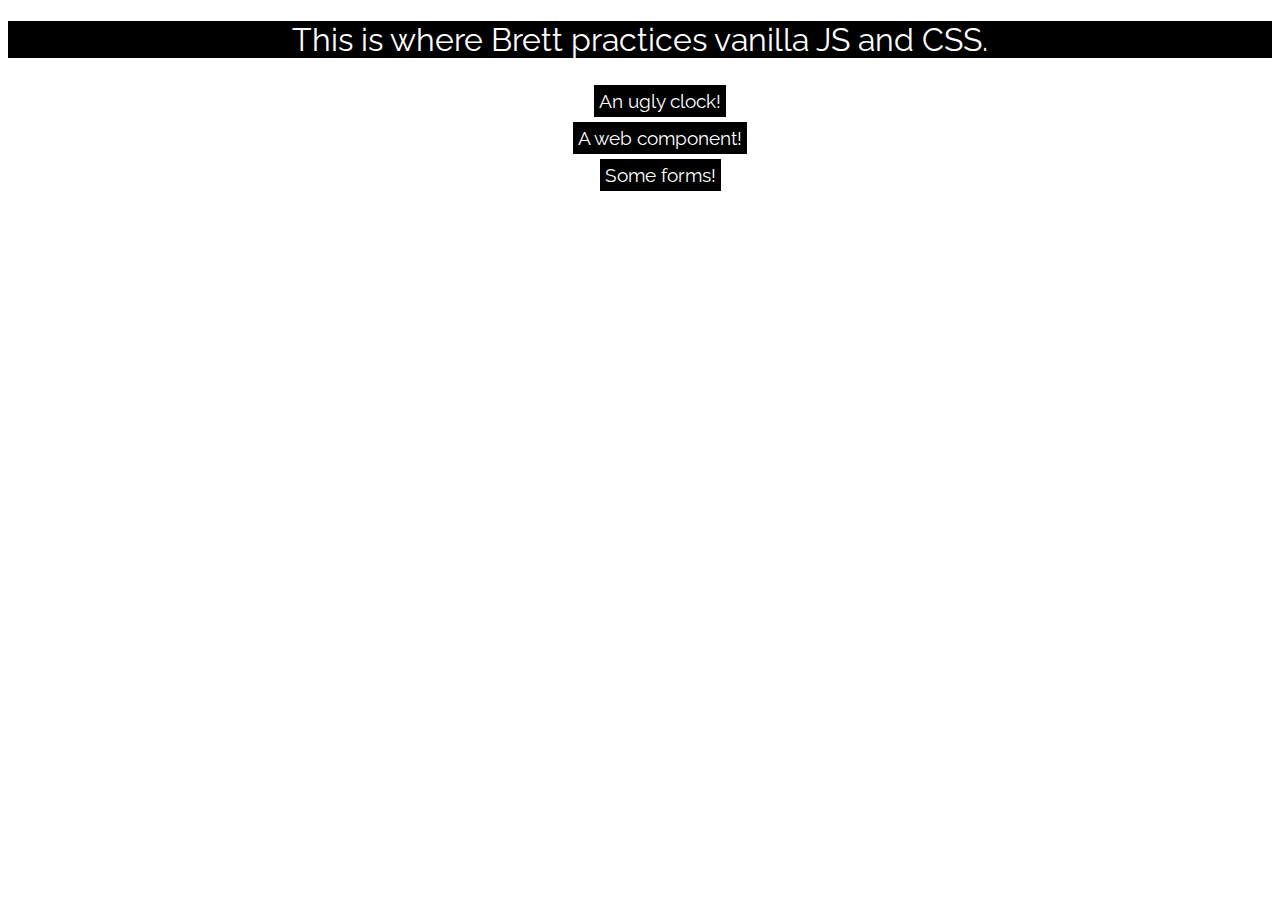
<file: index.html>
<!DOCTYPE html>
<html>
  <head>
    <title>Brett learns JS and CSS</title>
    <link rel="stylesheet" href="./styles.css" />
    <link
      href="https://fonts.googleapis.com/css?family=Raleway&display=swap"
      rel="stylesheet"
    />
    <style>
      .title {
        background: black;
        color: white;
        text-align: center;
      }

      .day-links {
        display: flex;
        flex-direction: column;
        align-items: center;
        list-style: none;
      }

      .link-container {
        margin-top: 5px;
      }
    </style>
  </head>
  <body>
    <h1 class="title">
      This is where Brett practices vanilla JS and CSS.
    </h1>
    <ul class="day-links">
      <li class="link-container">
        <a href="./things/clock.html" class="link">
          An ugly clock!
        </a>
      </li>
      <li class="link-container">
        <a href="./things/web-component.html" class="link">
          A web component!
        </a>
      </li>
      <li class="link-container">
        <a href="./things/forms.html" class="link">
          Some forms!
        </a>
      </li>
    </ul>
  </body>
</html>
</file>
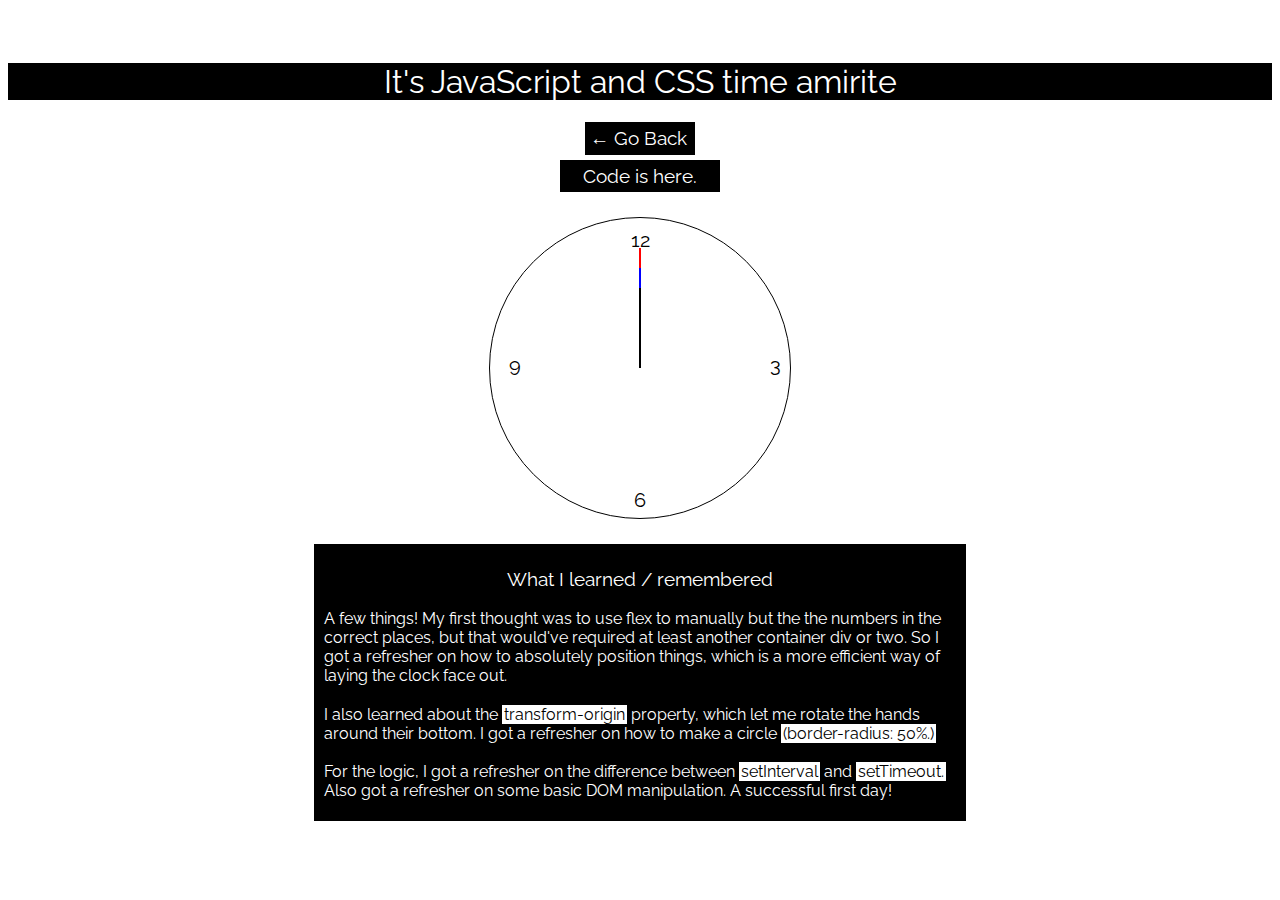
<file: days/1.html>
<!DOCTYPE html>
<head>
    <link
      href="https://fonts.googleapis.com/css?family=Raleway&display=swap"
      rel="stylesheet"
    />
    <link rel="stylesheet" href="../styles.css" />
    <title>First Day</title>
    <style type="text/css" media="screen">
      .body {
        width: 100%;
      }

      .title {
        text-align: center;
        margin-top: 5%;
      }

      .clock{
        height: 300px;
        width: 300px;
        background: white;
        border: 1px solid black;
        border-radius: 50%;
        justify-self: center;
        margin: 2% auto;
        position: relative;
      }

      .number {
        position: absolute;
        width: 30px;
        font-size: 20px;
        text-align: center;
      }

      .top {
        left: calc(50% - 15px);
        top: 10px;
      }

      .right {
        left: calc(100% - 30px);
        top: calc(50% - 15px);
      }

      .bottom {
        left: calc(50% - 15px);
        top: calc(100% - 30px);
      }

      .left {
        left: 10px;
        top: calc(50% - 15px);
      }

      .hand {
        height: 120px;
        width: 2px;
        position: absolute;
        left: calc(50% - 1px);
        transform-origin: bottom center;
      }

      .seconds {
        height: 120px;
        background: red;
        top: 30px;
      }

      .minutes {
        top: 50px;
        height: 100px;
        background: blue;
      }

      .hours {
        top: 70px;
        height: 80px;
        background: black;
      }
    </style>
  </head>
  <body>
    <h1 class="title">
      It's JavaScript and CSS time amirite
    </h1>

    <div class="link-container home-link-container">
      <a href="../index.html" class="link">&larr; Go Back</a>
    </div>

    <div class="link-container github-link-container">
      <a href="https://github.com/bretthev/fundamentals/blob/master/days/1.html" class="github-link link">Code is here.</a>
    </div>

    <main class="clock">
      <div class="number top">12</div>
      <div class="number right">3</div>
      <div class="number bottom">6</div>
      <div class="number left">9</div>
      <div class="hand seconds"></div>
      <div class="hand minutes"></div>
      <div class="hand hours"></div>
    </main>

    <article class="description">
      <h3 class="description-title">What I learned / remembered</h3>
      <p>
        A few things! My first thought was to use flex to manually but the the numbers in the correct 
        places, but that would've required at least another container div or two. So I got a refresher 
        on how to absolutely position things, which is a more efficient way of laying the clock face out.<br/><br/>

        I also learned about the <span class="snippet">transform-origin</span> property, which let me rotate the
        hands around their bottom. I got a refresher on how to make a circle <span class="snippet">(border-radius: 50%.)</span><br/><br/>

        For the logic, I got a refresher on the difference between <span class="snippet">setInterval</span> and <span class="snippet">setTimeout.</span>
        Also got a refresher on some basic DOM manipulation. A successful first day!
      </p>
    </article>

    <script type="text/javascript">
      function renderHand(handType, degreesToRotate) {
        return document.querySelector(`.${handType}`).style.transform = `rotate(${degreesToRotate}deg)`;
      }

      function renderTime() {
        const currentTime = new Date();
        const hours = currentTime.getHours();
        const minutes = currentTime.getMinutes();
        const seconds = currentTime.getSeconds();
        
        renderHand('hours', 30 * (hours % 12))
        renderHand('minutes', 6 * minutes)
        renderHand('seconds', 6 * seconds)
      }

      window.setInterval(renderTime, 1000)
    </script>
  </body>
</html>
</file>
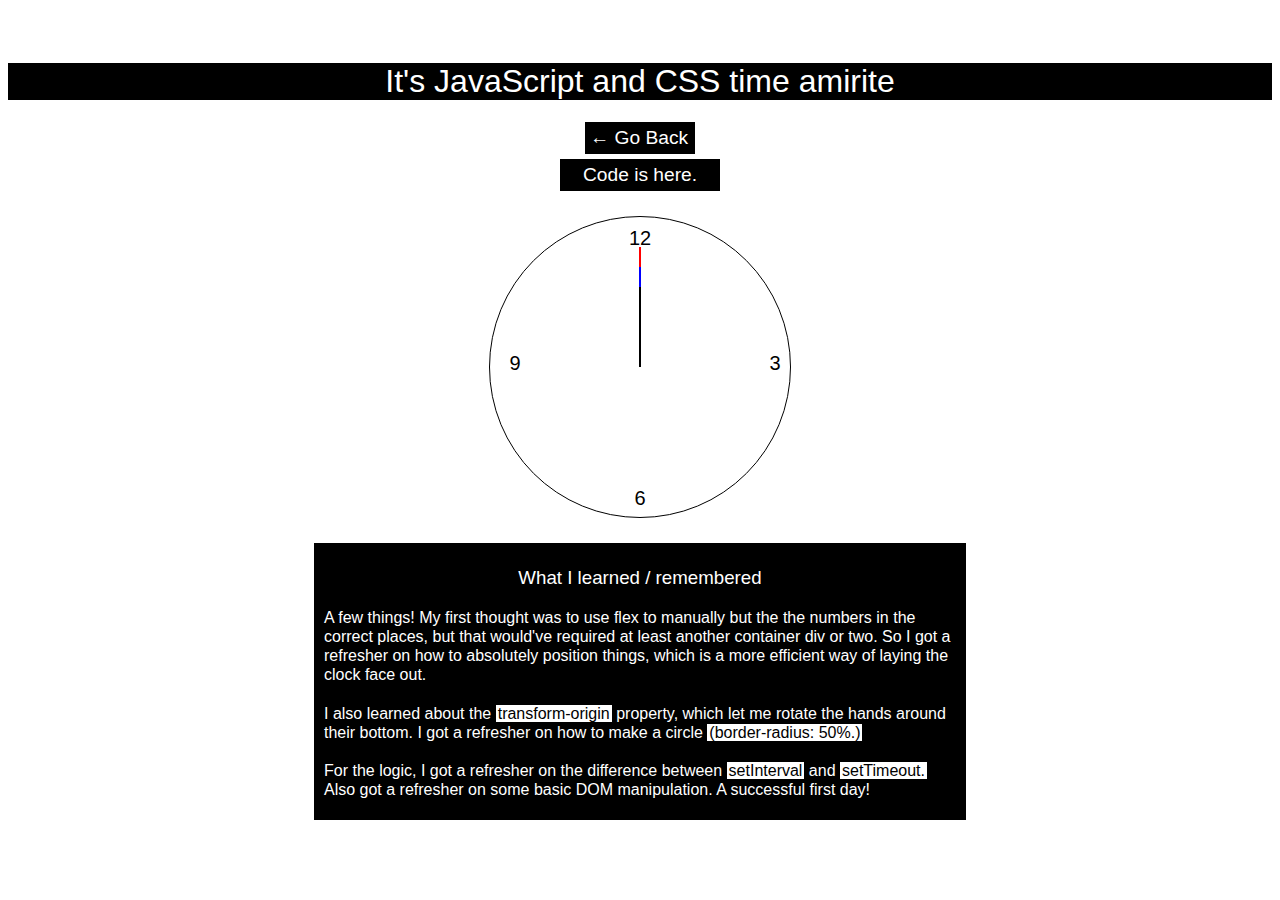
<file: things/clock.html>
<!DOCTYPE html>
<head>
    <link rel="stylesheet" href="../styles.css" />
    <title>Clock!</title>
    <style type="text/css" media="screen">
      .body {
        width: 100%;
      }

      .title {
        text-align: center;
        margin-top: 5%;
      }

      .clock{
        height: 300px;
        width: 300px;
        background: white;
        border: 1px solid black;
        border-radius: 50%;
        justify-self: center;
        margin: 2% auto;
        position: relative;
      }

      .number {
        position: absolute;
        width: 30px;
        font-size: 20px;
        text-align: center;
      }

      .top {
        left: calc(50% - 15px);
        top: 10px;
      }

      .right {
        left: calc(100% - 30px);
        top: calc(50% - 15px);
      }

      .bottom {
        left: calc(50% - 15px);
        top: calc(100% - 30px);
      }

      .left {
        left: 10px;
        top: calc(50% - 15px);
      }

      .hand {
        height: 120px;
        width: 2px;
        position: absolute;
        left: calc(50% - 1px);
        transform-origin: bottom center;
      }

      .seconds {
        height: 120px;
        background: red;
        top: 30px;
      }

      .minutes {
        top: 50px;
        height: 100px;
        background: blue;
      }

      .hours {
        top: 70px;
        height: 80px;
        background: black;
      }
    </style>
  </head>
  <body>
    <h1 class="title">
      It's JavaScript and CSS time amirite
    </h1>

    <div class="link-container home-link-container">
      <a href="../index.html" class="link">&larr; Go Back</a>
    </div>

    <div class="link-container github-link-container">
      <a href="https://github.com/bretthev/fundamentals/blob/master/days/1.html" class="github-link link">Code is here.</a>
    </div>

    <main class="clock">
      <div class="number top">12</div>
      <div class="number right">3</div>
      <div class="number bottom">6</div>
      <div class="number left">9</div>
      <div class="hand seconds"></div>
      <div class="hand minutes"></div>
      <div class="hand hours"></div>
    </main>

    <article class="description">
      <h3 class="description-title">What I learned / remembered</h3>
      <p>
        A few things! My first thought was to use flex to manually but the the numbers in the correct 
        places, but that would've required at least another container div or two. So I got a refresher 
        on how to absolutely position things, which is a more efficient way of laying the clock face out.<br/><br/>

        I also learned about the <span class="snippet">transform-origin</span> property, which let me rotate the
        hands around their bottom. I got a refresher on how to make a circle <span class="snippet">(border-radius: 50%.)</span><br/><br/>

        For the logic, I got a refresher on the difference between <span class="snippet">setInterval</span> and <span class="snippet">setTimeout.</span>
        Also got a refresher on some basic DOM manipulation. A successful first day!
      </p>
    </article>

    <script type="text/javascript">
      function renderHand(handType, degreesToRotate) {
        return document.querySelector(`.${handType}`).style.transform = `rotate(${degreesToRotate}deg)`;
      }

      function renderTime() {
        const currentTime = new Date();
        const hours = currentTime.getHours();
        const minutes = currentTime.getMinutes();
        const seconds = currentTime.getSeconds();
        
        renderHand('hours', 30 * (hours % 12))
        renderHand('minutes', 6 * minutes)
        renderHand('seconds', 6 * seconds)
      }

      window.setInterval(renderTime, 1000)
    </script>
  </body>
</html>
</file>
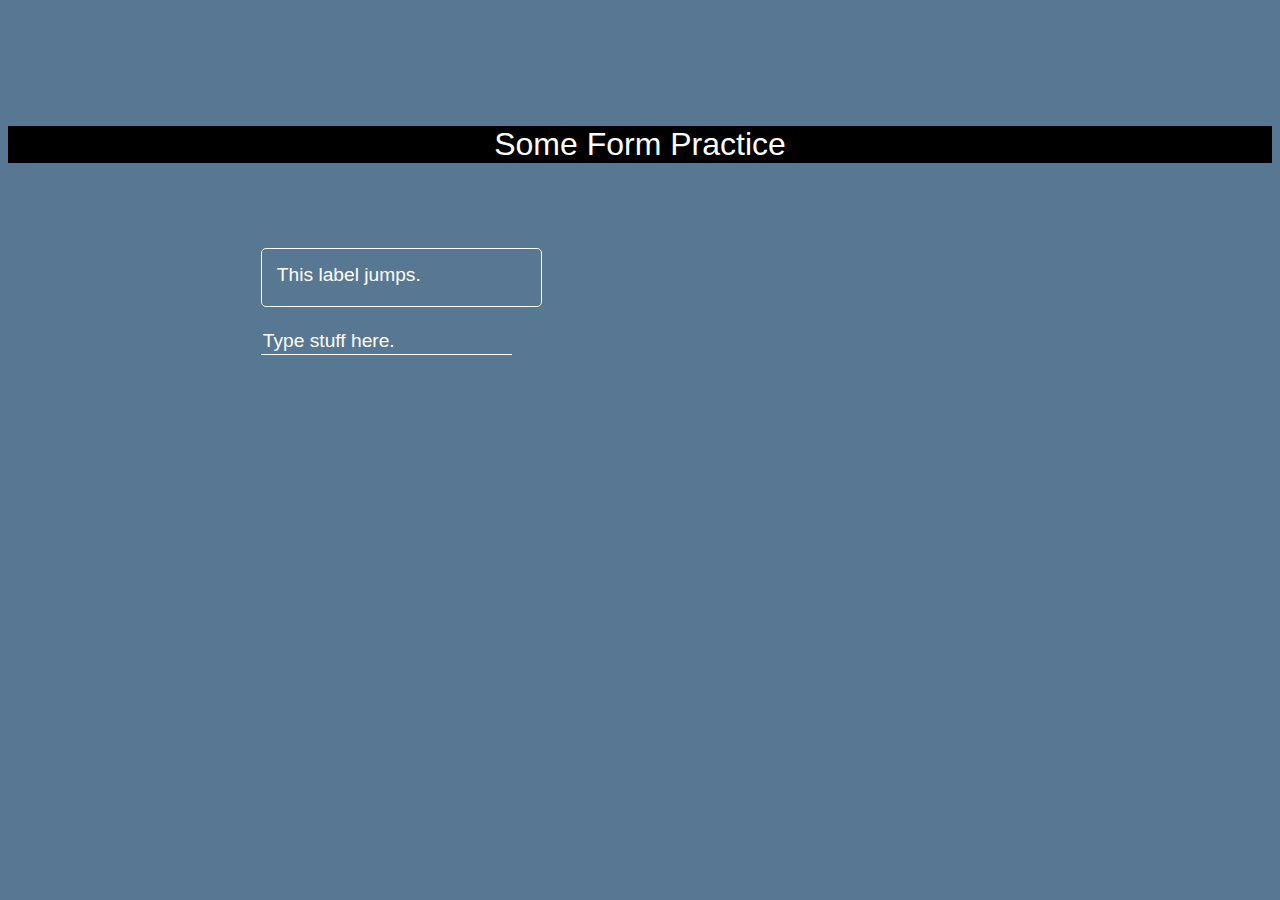
<file: things/forms.html>
<!DOCTYPE html>
<html>
  <head>
    <title>Some Forms</title>
    <link rel="stylesheet" href="../styles.css" />
    <style>
      label {
        background: unset;
      }

      .forms-page {
        background: #587792;
      }

      .forms-page input {
        /* background: transparent; */
        height: 25px;
        font-size: 1.2rem;
      }

      .forms-page input::placeholder {
        background: transparent;
      }

      .form-practice {
        margin: auto;
        height: 500px;
        width: 60%;
        display: flex;
        flex-direction: column;
        padding: 5%;
      }

      .forms-title {
        text-align: center;
        margin-top: 10%;
      }

      .ap-container {
        position: relative;
        display: flex;
      }

      .animated-placeholder {
        border: 1px solid white;
        border-radius: 5px;
        background: transparent;
        color: white;
        font-size: 1.5rem;
        padding: 1rem;
      }

      .animated-placeholder:focus::placeholder {
        opacity: 1;
      }

      .animated-placeholder::placeholder {
        color: white;
        background: unset;
        opacity: 0;
        transition: opacity 0.2s;
        transition-delay: 0.01s;
      }

      .ap-label {
        position: absolute;
        font-size: 1.2rem;
        left: 1rem;
        top: 1rem;
        pointer-events: none;
        cursor: text;
        transition: top 0.5s;
      }

      .animated-placeholder:focus ~ .ap-label {
        top: -2rem;
      }

      .popup {
        margin-top: 20px;
        border-left: none;
        border-right: none;
        border-top: none;
        border-bottom: 1px solid white;
        background: linear-gradient(to top, white 50%, #587792 50%);
        background-size: 100% 200%;
        background-position: right top;
        transition: all 0.1s ease;
      }

      .popup::placeholder {
        transition: color 0.2s;
      }

      .popup:focus {
        background-position: right bottom;
      }

      .popup:focus::placeholder {
        color: #587792;
      }
    </style>
  </head>
  <body class="forms-page">
    <h1 class="forms-title">
      Some Form Practice
    </h1>

    <form class="form-practice">
      <div class="ap-container">
        <input
          class="animated-placeholder"
          type="text"
          placeholder="The actual placeholder."
          name="animated-placeholder"
        />
        <label class="ap-label" for="animated-placeholder"
          >This label jumps.</label
        >
      </div>
      <div class="popup-container">
        <input
          class="popup"
          type="text"
          placeholder="Type stuff here."
          name="popup"
        />
      </div>
    </form>
  </body>
</html>
</file>
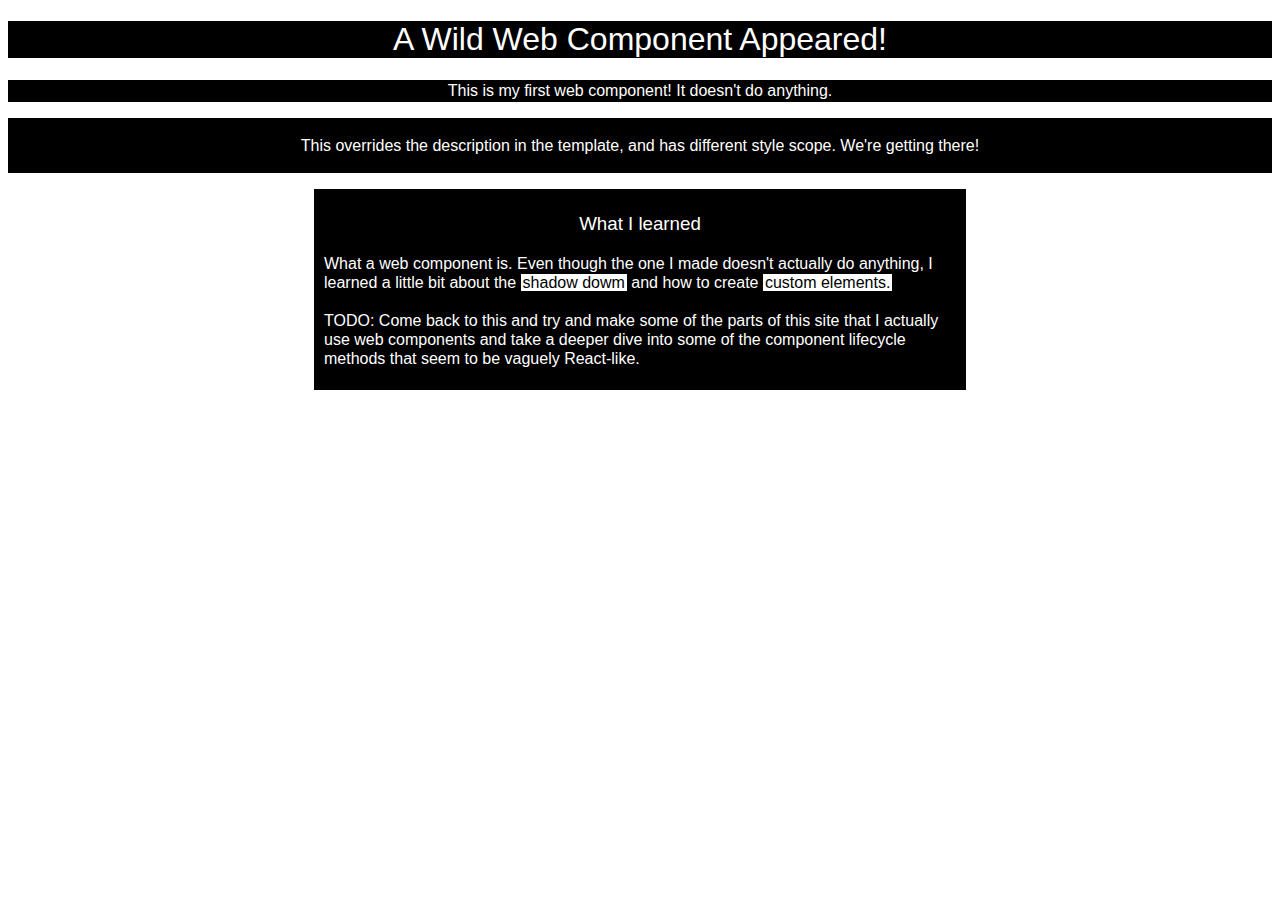
<file: things/web-component.html>
<!DOCTYPE html>
<head>
    <link rel="stylesheet" href="../styles.css" />
    <title>My First Web Component</title>
  </head>
  <body>
    <h1 class="title">
      A Wild Web Component Appeared!
    </h1>

    <my-first-component></my-first-component>

    <my-first-component>
      <p slot="description">This overrides the description in the template, and has different style scope. We're getting there!</p>
    </my-first-component>

    <article class="description">
      <h3 class="description-title">What I learned</h3>
      <p>
        What a web component is. Even though the one I made doesn't actually do anything, I learned a little bit about the <span class="snippet">shadow dowm</span>
        and how to create <span class="snippet">custom elements.</span><br/><br/>

        TODO: Come back to this and try and make some of the parts of this site that I actually use web components and 
        take a deeper dive into some of the component lifecycle methods that seem to be vaguely React-like. 
      </p>
    </article>

    <template id="my-component-template">
        <style>
            .my-component-text {
                text-align: center;
                padding: 2px 0;
                background: black;
                color: white;
            }
        </style>
      <p class="my-component-text"><slot name="description">This is my first web component! It doesn't do anything.</slot></p>
    </template>

    <script type="text/javascript">
        class MyFirstComponent extends HTMLElement {
          constructor() {
            super();
            let template = document.getElementById('my-component-template')
            let shadowRoot = this.attachShadow({mode: 'open'}).appendChild(template.content.cloneNode(true))
          }
        }

        customElements.define('my-first-component', MyFirstComponent)
    </script>
  </body>
</html>
</file>
<file: styles.css>
html {
  font-family: "Raleway", sans-serif;
  font-weight: normal;
}

h1,
h3,
h5,
p,
label,
::placeholder {
  background: black;
  color: white;
  font-weight: normal;
}

.title {
  text-align: center;
}

.link-container {
  background: black;
  padding: 5px;
  transition: 0.25s;
}

.link-container:hover {
  transform: rotate(-5deg);
}

.link-container:hover .link {
  transform: rotate(5deg);
}

.link {
  display: inline-block;
  text-decoration: none;
  font-size: 1.2rem;
  color: white;
  transition: 0.25s;
}

.home-link-container {
  max-width: 100px;
  margin: 5px auto 0;
}

.github-link-container {
  max-width: 150px;
  margin: 5px auto 0;
  display: flex;
  justify-content: center;
}

.description {
  margin: auto;
  width: 50%;
  background: black;
  padding: 5px 10px;
}

.description-title {
  text-align: center;
}

.snippet {
  background: white;
  color: black;
  padding: 0 2px;
}

p {
  line-height: 1.2;
}
</file>
